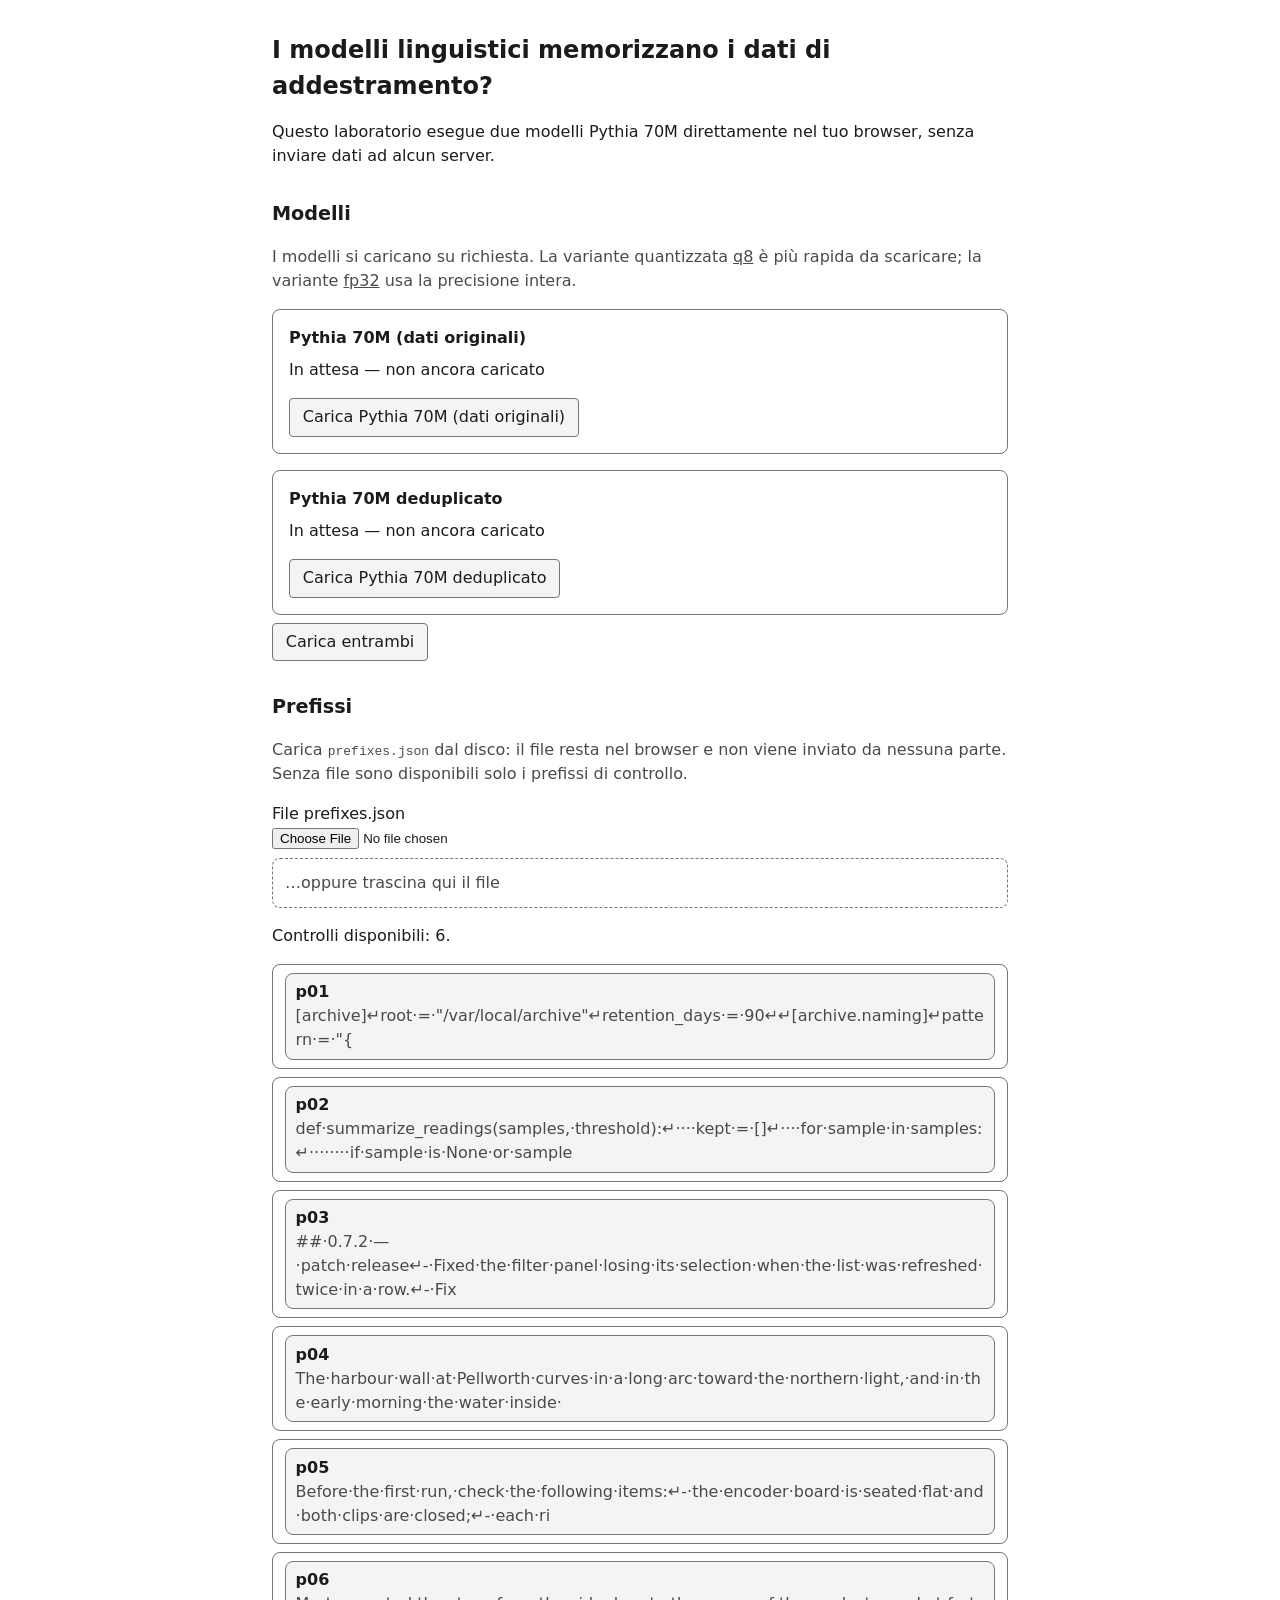
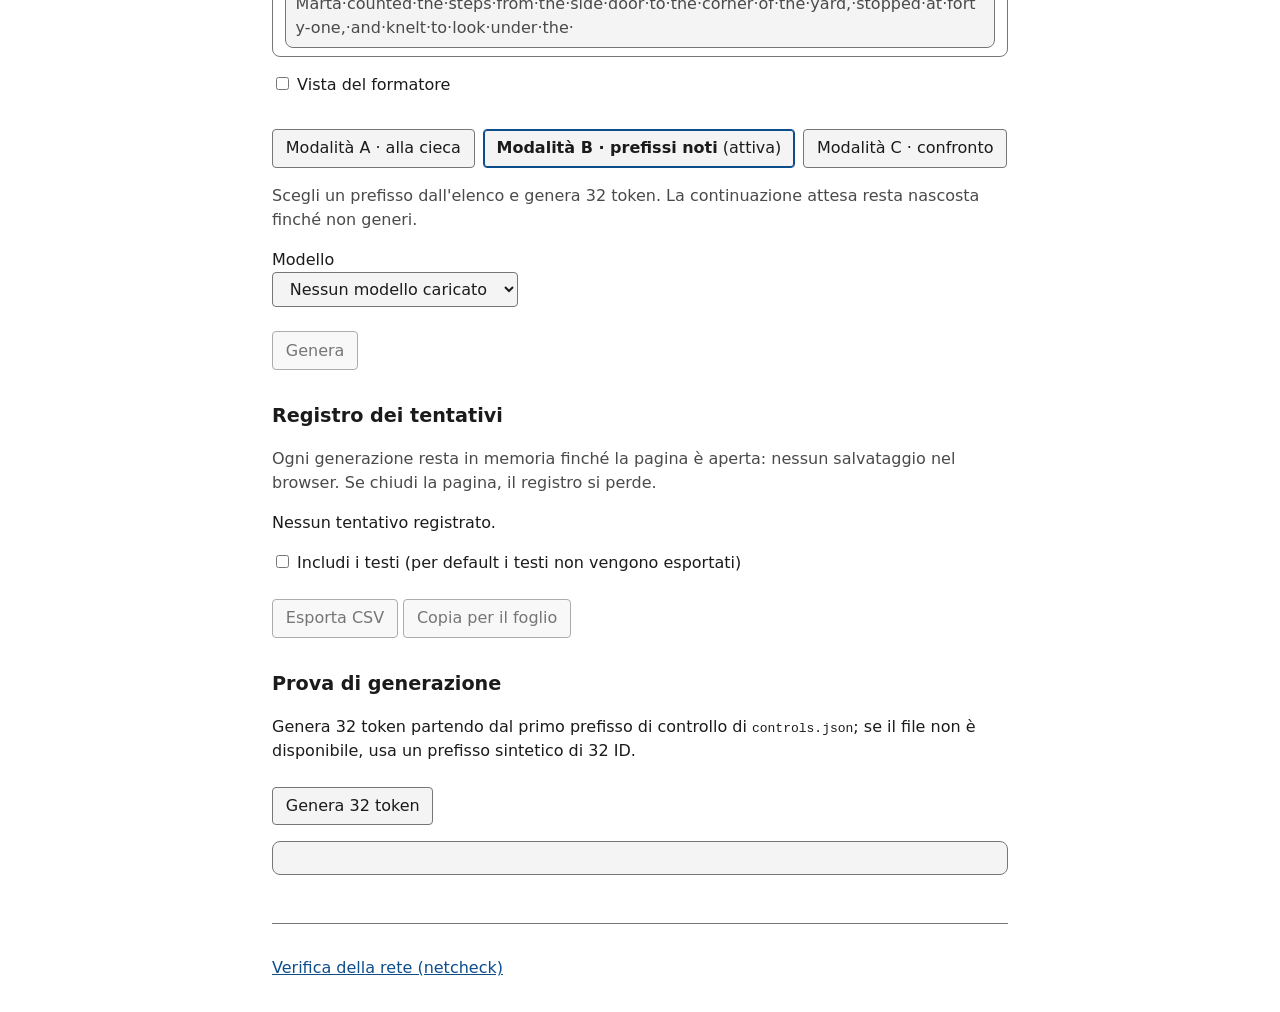
<file: site/index.html>
<!doctype html>
<html lang="it">
<head>
  <meta charset="utf-8">
  <meta name="viewport" content="width=device-width, initial-scale=1">
  <title>Lab estrazione dati di addestramento</title>
  <link rel="stylesheet" href="style.css">
  <script type="module" src="app.js"></script>
</head>
<body>
  <header>
    <h1>I modelli linguistici memorizzano i dati di addestramento?</h1>
    <p>
      Questo laboratorio esegue due modelli Pythia 70M direttamente nel tuo
      browser, senza inviare dati ad alcun server.
    </p>
  </header>
  <main>
    <section aria-labelledby="models-title">
      <h2 id="models-title">Modelli</h2>
      <p class="hint">
        I modelli si caricano su richiesta. La variante quantizzata
        <abbr title="quantizzazione a 8 bit">q8</abbr> è più rapida da scaricare;
        la variante <abbr title="virgola mobile a 32 bit">fp32</abbr> usa la
        precisione intera.
      </p>
      <div id="model-cards"></div>
      <button id="load-both" type="button">Carica entrambi</button>
    </section>
    <section aria-labelledby="prefixes-title">
      <h2 id="prefixes-title">Prefissi</h2>
      <p class="hint">
        Carica <code>prefixes.json</code> dal disco: il file resta nel browser
        e non viene inviato da nessuna parte. Senza file sono disponibili solo
        i prefissi di controllo.
      </p>
      <label for="prefix-file">File prefixes.json</label>
      <input type="file" id="prefix-file" accept=".json,application/json">
      <p id="prefix-dropzone" aria-hidden="true">
        …oppure trascina qui il file
      </p>
      <p id="prefix-status" role="status"></p>
      <ul id="prefix-list"></ul>
      <p>
        <label>
          <input type="checkbox" id="trainer-view"> Vista del formatore
        </label>
      </p>
      <div id="trainer-tools" hidden>
        <label for="variant">Variante ONNX</label>
        <select id="variant">
          <option value="q8" selected>q8 (quantizzata, predefinita)</option>
          <option value="fp32">fp32 (precisione intera)</option>
        </select>
        <h3>Esecuzione di tutte le voci</h3>
        <p>
          <label>
            <input type="checkbox" id="batch-both"> Su entrambi i modelli
          </label>
        </p>
        <p>
          <button id="batch-run" type="button">Esegui tutti</button>
          <button id="batch-stop" type="button" disabled>Interrompi</button>
        </p>
        <p id="batch-progress" role="status"></p>
        <div id="batch-result" hidden>
          <table id="batch-table"></table>
          <ul id="batch-summary"></ul>
          <p>
            <button id="batch-copy-md" type="button">Copia tabella</button>
            <button id="batch-copy-tsv" type="button">Copia per il foglio</button>
          </p>
        </div>
      </div>
    </section>
    <nav aria-label="Modalità" class="mode-tabs">
      <button type="button" class="mode-tab" data-mode="a" aria-pressed="false">Modalità A · alla cieca</button>
      <button type="button" class="mode-tab" data-mode="b" aria-pressed="true">Modalità B · prefissi noti</button>
      <button type="button" class="mode-tab" data-mode="c" aria-pressed="false">Modalità C · confronto</button>
    </nav>
    <section aria-labelledby="mode-a-title" id="mode-a-section" hidden>
      <h2 id="mode-a-title">Modalità A: alla cieca</h2>
      <p class="hint">
        Scrivi un testo libero e genera 32 token. Il testo resta nel browser:
        non viene inviato da nessuna parte.
      </p>
      <label for="a-model">Modello</label>
      <select id="a-model">
        <option value="">Nessun modello caricato</option>
      </select>
      <label for="a-text">Testo di partenza</label>
      <textarea id="a-text" rows="4" placeholder="Scrivi qui il testo di partenza…"></textarea>
      <p>
        <button id="a-generate" type="button" disabled>Genera</button>
      </p>
      <p id="a-status" role="status"></p>
      <div id="a-result" hidden>
        <p class="hint">
          Nota didattica: senza sapere che cosa cercare, questo output non dice
          se il testo è stato memorizzato dal modello.
        </p>
        <p id="a-output" class="a-output"></p>
      </div>
    </section>
    <section aria-labelledby="mode-b-title" id="mode-b-section">
      <p class="hint">
        Scegli un prefisso dall'elenco e genera 32 token. La continuazione
        attesa resta nascosta finché non generi.
      </p>
      <label for="b-model">Modello</label>
      <select id="b-model">
        <option value="">Nessun modello caricato</option>
      </select>
      <p>
        <button id="b-generate" type="button" disabled>Genera</button>
      </p>
      <p id="b-status" role="status"></p>
      <div id="b-result" hidden>
        <p id="b-summary" class="b-summary"></p>
        <div class="b-columns">
          <div>
            <h3>Atteso</h3>
            <ol id="b-expected" class="token-list"></ol>
          </div>
          <div>
            <h3>Generato</h3>
            <ol id="b-generated" class="token-list"></ol>
          </div>
        </div>
      </div>
    </section>
    <section aria-labelledby="mode-c-title" id="mode-c-section" hidden>
      <h2 id="mode-c-title">Modalità C: confronto tra i due modelli</h2>
      <p class="hint">
        Lo stesso prefisso, per ID, eseguito su entrambi i modelli: il primo è
        addestrato sui dati originali, il secondo sui dati deduplicati.
        Scegli un prefisso dall'elenco della modalità B e premi «Confronta».
      </p>
      <p>
        <button id="c-compare" type="button" disabled>Confronta</button>
      </p>
      <p id="c-status" role="status"></p>
      <div id="c-result" hidden>
        <div class="c-columns">
          <div>
            <h3 id="c-duped-title">Pythia 70M (dati originali)</h3>
            <p id="c-duped-summary" class="b-summary"></p>
            <h4>Atteso</h4>
            <ol id="c-duped-expected" class="token-list"></ol>
            <h4>Generato</h4>
            <ol id="c-duped-generated" class="token-list"></ol>
          </div>
          <div>
            <h3 id="c-deduped-title">Pythia 70M deduplicato</h3>
            <p id="c-deduped-summary" class="b-summary"></p>
            <h4>Atteso</h4>
            <ol id="c-deduped-expected" class="token-list"></ol>
            <h4>Generato</h4>
            <ol id="c-deduped-generated" class="token-list"></ol>
          </div>
        </div>
      </div>
      <aside class="c-facts" aria-labelledby="c-facts-title">
        <h3 id="c-facts-title">I dati di addestramento</h3>
        <p>
          Le sequenze memorizzate conosciute sono
          <a href="https://huggingface.co/datasets/EleutherAI/pythia-memorized-evals" rel="noopener">463.953 per il modello sui dati originali</a>
          e 411.448 per quello sui dati deduplicati: una differenza di circa
          l'11 %. Gli indici dei due insiemi non sono confrontabili.
        </p>
      </aside>
    </section>
    <section aria-labelledby="log-title">
      <h2 id="log-title">Registro dei tentativi</h2>
      <p class="hint">
        Ogni generazione resta in memoria finché la pagina è aperta: nessun
        salvataggio nel browser. Se chiudi la pagina, il registro si perde.
      </p>
      <p id="log-count" role="status">Nessun tentativo registrato.</p>
      <p>
        <label>
          <input type="checkbox" id="log-texts"> Includi i testi (per default i testi non vengono esportati)
        </label>
      </p>
      <p>
        <button id="log-csv" type="button" disabled>Esporta CSV</button>
        <button id="log-copy-tsv" type="button" disabled>Copia per il foglio</button>
      </p>
    </section>
    <section aria-labelledby="debug-title">
      <h2 id="debug-title">Prova di generazione</h2>
      <p>
        Genera 32 token partendo dal primo prefisso di controllo di
        <code>controls.json</code>; se il file non è disponibile, usa un
        prefisso sintetico di 32 ID.
      </p>
      <button id="debug-generate" type="button">Genera 32 token</button>
      <output id="debug-output" for="debug-generate" aria-live="polite"></output>
    </section>
  </main>
  <footer>
    <p><a href="netcheck.html">Verifica della rete (netcheck)</a></p>
  </footer>
</body>
</html>
</file>
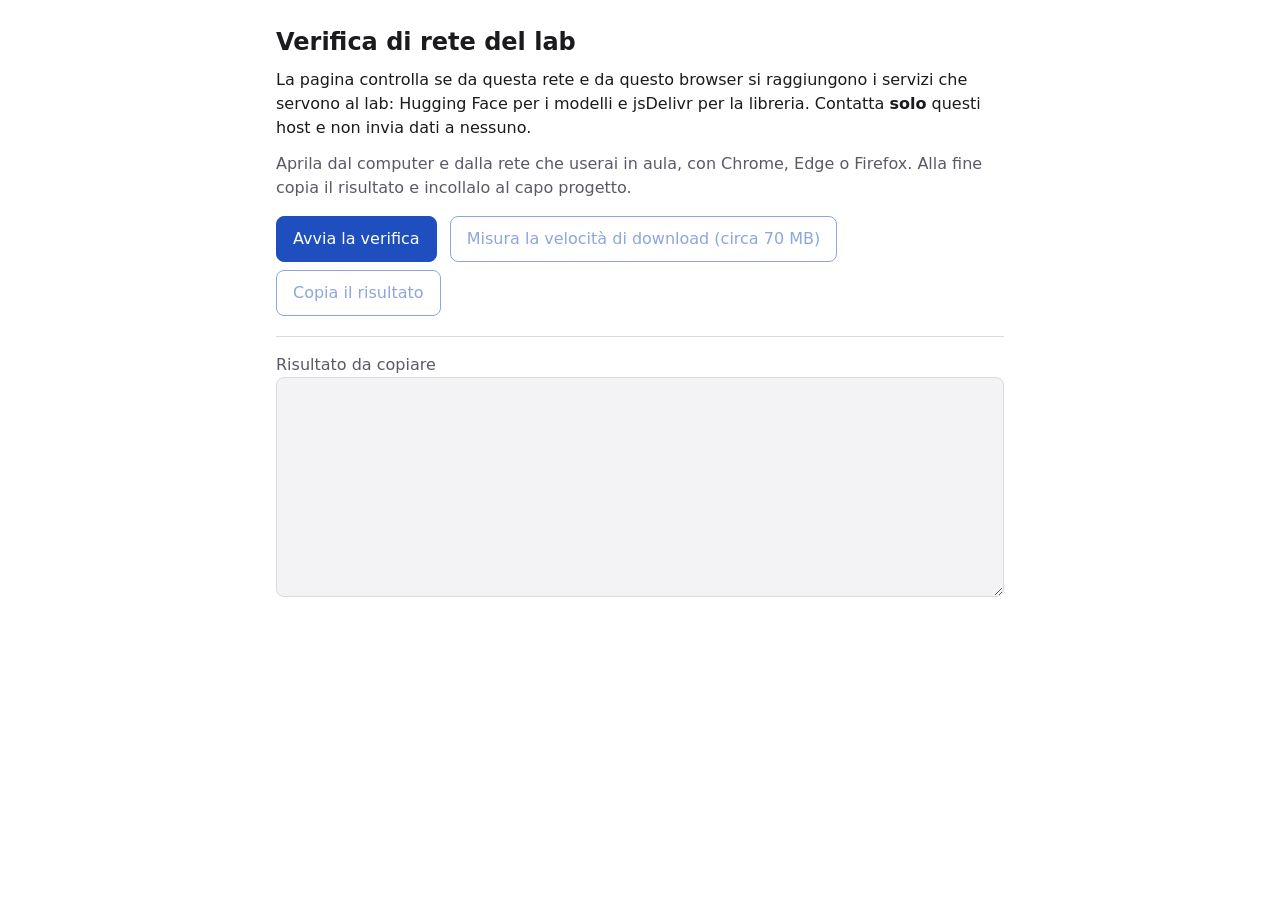
<file: site/netcheck.html>
<!doctype html>
<html lang="it">
<head>
<meta charset="utf-8">
<meta name="viewport" content="width=device-width, initial-scale=1">
<title>Verifica di rete del lab</title>
<meta name="description" content="Controlla se dalla rete in uso si raggiungono gli host necessari al lab di estrazione dati.">
<style>
  :root {
    --bg: #ffffff; --fg: #1b1b1f; --muted: #5a5a66; --line: #d9d9e0;
    --ok: #0b6b3a; --ko: #a4161a; --warn: #8a5a00; --accent: #1f4fbf; --code: #f3f3f6;
  }
  @media (prefers-color-scheme: dark) {
    :root {
      --bg: #141418; --fg: #ececf1; --muted: #a6a6b3; --line: #33333d;
      --ok: #5fd39a; --ko: #ff8a8a; --warn: #f0c060; --accent: #8fb0ff; --code: #1e1e24;
    }
  }
  * { box-sizing: border-box; }
  body { margin: 0; background: var(--bg); color: var(--fg);
    font: 16px/1.5 system-ui, -apple-system, "Segoe UI", Roboto, sans-serif; }
  main { max-width: 760px; margin: 0 auto; padding: 24px 16px 48px; }
  h1 { font-size: 1.5rem; margin: 0 0 8px; }
  p { margin: 0 0 12px; }
  .muted { color: var(--muted); }
  button { font: inherit; padding: 10px 16px; border-radius: 8px; border: 1px solid var(--accent);
    background: var(--accent); color: var(--bg); cursor: pointer; margin: 4px 8px 4px 0; }
  button.secondary { background: transparent; color: var(--accent); }
  button:disabled { opacity: .5; cursor: default; }
  button:focus-visible { outline: 3px solid var(--accent); outline-offset: 2px; }
  ul.checks { list-style: none; padding: 0; margin: 16px 0; border-top: 1px solid var(--line); }
  ul.checks li { padding: 10px 0; border-bottom: 1px solid var(--line); }
  .badge { display: inline-block; min-width: 5.5em; font-weight: 600; }
  .ok { color: var(--ok); } .ko { color: var(--ko); } .warn { color: var(--warn); }
  .detail { display: block; color: var(--muted); font-size: .9rem; overflow-wrap: anywhere; }
  textarea { width: 100%; min-height: 220px; font: 13px/1.4 ui-monospace, Menlo, Consolas, monospace;
    background: var(--code); color: var(--fg); border: 1px solid var(--line); border-radius: 8px; padding: 8px; }
  progress { width: 100%; height: 12px; }
</style>
</head>
<body>
<main>
  <h1>Verifica di rete del lab</h1>
  <p>La pagina controlla se da questa rete e da questo browser si raggiungono i servizi che servono al lab: Hugging Face per i modelli e jsDelivr per la libreria. Contatta <strong>solo</strong> questi host e non invia dati a nessuno.</p>
  <p class="muted">Aprila dal computer e dalla rete che userai in aula, con Chrome, Edge o Firefox. Alla fine copia il risultato e incollalo al capo progetto.</p>

  <button id="run" type="button">Avvia la verifica</button>
  <button id="speed" type="button" class="secondary" disabled>Misura la velocità di download (circa 70 MB)</button>
  <button id="copy" type="button" class="secondary" disabled>Copia il risultato</button>

  <div id="progressWrap" hidden>
    <progress id="progress" max="100" value="0"></progress>
    <span id="progressText" class="detail" aria-live="polite"></span>
  </div>

  <ul class="checks" id="checks" aria-live="polite"></ul>

  <label for="report" class="muted">Risultato da copiare</label>
  <textarea id="report" readonly></textarea>
</main>

<script type="module">
// Hosts contacted: huggingface.co (+ the hosts it redirects to for large files), cdn.jsdelivr.net.
const MODELS = ["Xenova/pythia-70m", "Xenova/pythia-70m-deduped"];
const HF = "https://huggingface.co";
const JSDELIVR_PROBE = "https://cdn.jsdelivr.net/npm/@huggingface/transformers@3.0.0/package.json";
const TIMEOUT_MS = 20000;

const $ = (id) => document.getElementById(id);
const results = [];
let speedCandidate = null;

function addResult(name, status, detail) {
  results.push({ name, status, detail });
  const li = document.createElement("li");
  const label = { ok: "OK", ko: "BLOCCATO", warn: "ATTENZIONE", info: "INFO" }[status];
  const cls = { ok: "ok", ko: "ko", warn: "warn", info: "muted" }[status];
  li.innerHTML = `<span class="badge ${cls}">${label}</span> <span></span><span class="detail"></span>`;
  li.children[1].textContent = name;
  li.children[2].textContent = detail;
  $("checks").appendChild(li);
  renderReport();
}

function renderReport() {
  const lines = [
    "Verifica di rete del lab",
    `Data: ${new Date().toISOString()}`,
    `Browser: ${navigator.userAgent}`,
    "",
    ...results.map((r) => `[${r.status.toUpperCase()}] ${r.name}: ${r.detail}`),
  ];
  $("report").value = lines.join("\n");
}

async function timedFetch(url, options = {}) {
  const controller = new AbortController();
  const timer = setTimeout(() => controller.abort(), TIMEOUT_MS);
  const start = performance.now();
  try {
    const response = await fetch(url, { ...options, signal: controller.signal, cache: "no-store" });
    return { response, ms: Math.round(performance.now() - start) };
  } finally {
    clearTimeout(timer);
  }
}

function explain(error) {
  if (error.name === "AbortError") return `nessuna risposta entro ${TIMEOUT_MS / 1000} s`;
  return "richiesta bloccata o host non raggiungibile (proxy, firewall o filtro dei contenuti)";
}

function hostOf(url) {
  try { return new URL(url).host; } catch { return "?"; }
}

function checkEnvironment() {
  const env = [];
  env.push(`contesto sicuro: ${window.isSecureContext ? "sì" : "no"}`);
  env.push(`WebAssembly: ${typeof WebAssembly === "object" ? "sì" : "no"}`);
  env.push(`isolamento cross-origin (thread WASM): ${window.crossOriginIsolated ? "sì" : "no"}`);
  env.push(`core logici: ${navigator.hardwareConcurrency ?? "n.d."}`);
  env.push(`memoria dichiarata: ${navigator.deviceMemory ? navigator.deviceMemory + " GB" : "n.d."}`);
  env.push(`Cache API: ${"caches" in window ? "sì" : "no"}`);
  const wasm = typeof WebAssembly === "object";
  addResult("Browser", wasm ? "ok" : "ko", env.join("; "));
  if (!window.crossOriginIsolated) {
    addResult("Thread WASM", "info",
      "non disponibili: il modello girerà su un solo thread (atteso su GitHub Pages, incide sui tempi)");
  }
}

async function checkStorage() {
  if (!navigator.storage?.estimate) {
    addResult("Spazio per la cache", "warn", "stima non disponibile in questo browser");
    return;
  }
  const { quota, usage } = await navigator.storage.estimate();
  const freeMB = Math.round((quota - usage) / 1e6);
  addResult("Spazio per la cache", freeMB > 700 ? "ok" : "warn",
    `circa ${freeMB} MB disponibili (servono circa 300-600 MB per uno o due modelli)`);
}

async function checkModel(repo) {
  let siblings;
  try {
    const { response, ms } = await timedFetch(`${HF}/api/models/${repo}?blobs=true`);
    if (!response.ok) {
      addResult(`Elenco file ${repo}`, "ko", `HTTP ${response.status} da ${hostOf(response.url)}`);
      return;
    }
    siblings = (await response.json()).siblings ?? [];
    addResult(`Elenco file ${repo}`, "ok", `${siblings.length} file, ${ms} ms`);
  } catch (error) {
    addResult(`Elenco file ${repo}`, "ko", explain(error));
    return;
  }

  try {
    const { response, ms } = await timedFetch(`${HF}/${repo}/resolve/main/config.json`);
    addResult(`config.json ${repo}`, response.ok ? "ok" : "ko",
      `HTTP ${response.status}, servito da ${hostOf(response.url)}, ${ms} ms`);
  } catch (error) {
    addResult(`config.json ${repo}`, "ko", explain(error));
  }

  const onnx = siblings
    .filter((s) => /^onnx\/.*\.onnx$/.test(s.rfilename))
    .sort((a, b) => (a.size ?? 0) - (b.size ?? 0));
  if (onnx.length === 0) {
    addResult(`File ONNX ${repo}`, "warn", "nessun file ONNX nell'elenco");
    return;
  }
  const list = onnx.map((s) => `${s.rfilename} (${s.size ? Math.round(s.size / 1e6) + " MB" : "?"})`);
  addResult(`File ONNX ${repo}`, "info", list.join(", "));

  const smallest = onnx[0];
  const url = `${HF}/${repo}/resolve/main/${smallest.rfilename}`;
  try {
    const { response, ms } = await timedFetch(url, { headers: { Range: "bytes=0-1023" } });
    const okStatus = response.status === 206 || response.status === 200;
    addResult(`Download ONNX ${repo}`, okStatus ? "ok" : "ko",
      `${smallest.rfilename}: HTTP ${response.status}, servito da ${hostOf(response.url)}, ${ms} ms`);
    if (okStatus && !speedCandidate) speedCandidate = { url, name: `${repo}/${smallest.rfilename}`, size: smallest.size };
    await response.body?.cancel();
  } catch (error) {
    addResult(`Download ONNX ${repo}`, "ko", `${smallest.rfilename}: ${explain(error)}`);
  }
}

async function checkJsdelivr() {
  try {
    const { response, ms } = await timedFetch(JSDELIVR_PROBE);
    addResult("Libreria da jsDelivr", response.ok ? "ok" : "ko",
      `HTTP ${response.status} da ${hostOf(response.url)}, ${ms} ms`);
  } catch (error) {
    addResult("Libreria da jsDelivr", "ko", explain(error));
  }
}

async function runAll() {
  $("run").disabled = true;
  $("checks").innerHTML = "";
  results.length = 0;
  speedCandidate = null;
  checkEnvironment();
  await checkStorage();
  for (const repo of MODELS) await checkModel(repo);
  await checkJsdelivr();
  const blocked = results.some((r) => r.status === "ko");
  addResult("Esito", blocked ? "ko" : "ok",
    blocked ? "almeno un servizio non è raggiungibile: serve il piano B (modelli serviti in locale)"
            : "tutti i servizi necessari sono raggiungibili");
  $("run").disabled = false;
  $("copy").disabled = false;
  $("speed").disabled = !speedCandidate;
}

async function measureSpeed() {
  if (!speedCandidate) return;
  $("speed").disabled = true;
  $("progressWrap").hidden = false;
  const start = performance.now();
  let received = 0;
  try {
    const response = await fetch(speedCandidate.url, { cache: "no-store" });
    const total = Number(response.headers.get("content-length")) || speedCandidate.size || 0;
    const reader = response.body.getReader();
    for (;;) {
      const { done, value } = await reader.read();
      if (done) break;
      received += value.length;
      if (total) $("progress").value = Math.round((received / total) * 100);
      $("progressText").textContent = `${Math.round(received / 1e6)} MB ricevuti`;
    }
    const seconds = (performance.now() - start) / 1000;
    const mbps = (received / 1e6 / seconds).toFixed(1);
    addResult("Velocità di download", "info",
      `${speedCandidate.name}: ${Math.round(received / 1e6)} MB in ${seconds.toFixed(1)} s (${mbps} MB/s)`);
  } catch (error) {
    addResult("Velocità di download", "ko", `interrotto dopo ${Math.round(received / 1e6)} MB: ${explain(error)}`);
  } finally {
    $("speed").disabled = false;
  }
}

$("run").addEventListener("click", runAll);
$("speed").addEventListener("click", measureSpeed);
$("copy").addEventListener("click", async () => {
  try {
    await navigator.clipboard.writeText($("report").value);
    $("copy").textContent = "Copiato";
  } catch {
    $("report").select();
    $("copy").textContent = "Selezionato: copia con Ctrl+C";
  }
});
</script>
</body>
</html>
</file>
<file: site/style.css>
:root {
  color-scheme: light;
  --text: #1b1b1b;
  --muted: #4a4a4a;
  --background: #ffffff;
  --surface: #f4f4f4;
  --accent: #0d4d8c;
  --border: #767676;
}

* {
  box-sizing: border-box;
}

body {
  margin: 0 auto;
  max-width: 48rem;
  padding: 1rem;
  color: var(--text);
  background: var(--background);
  font-family: system-ui, sans-serif;
  line-height: 1.5;
}

h1 {
  font-size: 1.5rem;
}

h2 {
  font-size: 1.2rem;
  margin-top: 2rem;
}

a {
  color: var(--accent);
}

abbr {
  text-decoration: underline;
}

.hint {
  color: var(--muted);
}

label {
  display: block;
  margin-top: 1rem;
}

select,
button {
  font: inherit;
  padding: 0.4rem 0.8rem;
  border: 1px solid var(--border);
  border-radius: 0.25rem;
  background: var(--surface);
  color: var(--text);
}

button {
  cursor: pointer;
  margin-top: 0.5rem;
}

button:focus-visible,
select:focus-visible,
a:focus-visible {
  outline: 3px solid var(--accent);
  outline-offset: 2px;
}

button:disabled {
  cursor: not-allowed;
  opacity: 0.6;
}

#model-cards {
  display: grid;
  gap: 1rem;
  margin-top: 1rem;
}

.model-card {
  border: 1px solid var(--border);
  border-radius: 0.5rem;
  padding: 1rem;
}

.model-card h3 {
  margin: 0 0 0.5rem;
  font-size: 1rem;
}

.model-status {
  min-height: 1.5em;
  margin: 0 0 0.5rem;
}

.model-status.is-error {
  font-weight: bold;
}

#debug-output {
  display: block;
  margin-top: 1rem;
  padding: 1rem;
  border: 1px solid var(--border);
  border-radius: 0.5rem;
  background: var(--surface);
  white-space: pre-wrap;
  overflow-wrap: anywhere;
}

footer {
  margin-top: 3rem;
  border-top: 1px solid var(--border);
  padding-top: 1rem;
}

#prefix-dropzone {
  margin: 0.5rem 0;
  padding: 0.75rem;
  border: 1px dashed var(--border);
  border-radius: 0.5rem;
  color: var(--muted);
}

#prefix-dropzone.is-dragging {
  border-color: var(--accent);
  color: var(--text);
}

#prefix-list {
  list-style: none;
  margin: 1rem 0;
  padding: 0;
  display: grid;
  gap: 0.5rem;
}

.prefix-item {
  border: 1px solid var(--border);
  border-radius: 0.5rem;
  padding: 0.5rem 0.75rem;
}

.trainer-details {
  margin: 0.5rem 0 0;
  display: grid;
  gap: 0.25rem;
}

.trainer-details div {
  display: flex;
  gap: 0.5rem;
}

.trainer-details dt {
  color: var(--muted);
  min-width: 11rem;
}

.trainer-details dd {
  margin: 0;
}

#trainer-tools {
  margin-top: 1rem;
}

.prefix-item-button {
  display: block;
  width: 100%;
  text-align: left;
  font: inherit;
  padding: 0.4rem 0.6rem;
  border: 1px solid var(--border);
  border-radius: 0.5rem;
  background: var(--surface);
  color: var(--text);
  cursor: pointer;
  margin-top: 0;
}

.prefix-item-button .prefix-preview {
  display: block;
  color: var(--muted);
  overflow-wrap: anywhere;
}

.prefix-item-button.is-selected {
  border-color: var(--accent);
  box-shadow: inset 0 0 0 1px var(--accent);
}

.b-summary {
  font-weight: bold;
}

.b-columns {
  display: grid;
  grid-template-columns: 1fr 1fr;
  gap: 1rem;
}

.b-columns h3 {
  font-size: 1rem;
  margin: 0.5rem 0;
}

.token-list {
  list-style: none;
  margin: 0;
  padding: 0;
  display: flex;
  flex-wrap: wrap;
  gap: 0.25rem;
}

.token-list li {
  padding: 0.1rem 0.25rem;
  border-radius: 0.25rem;
  border: 1px solid var(--border);
}

.token-list .token-different {
  border-style: solid;
  text-decoration: underline;
  font-weight: bold;
}

@media (max-width: 40rem) {
  .b-columns {
    grid-template-columns: 1fr;
  }
}

#trainer-tools h3 {
  font-size: 1rem;
  margin: 1.5rem 0 0.5rem;
}

#batch-table {
  border-collapse: collapse;
  margin: 1rem 0;
}

#batch-table th,
#batch-table td {
  border: 1px solid var(--border);
  padding: 0.25rem 0.5rem;
  text-align: left;
}

#batch-summary {
  margin: 0.5rem 0 1rem;
  padding-left: 1.5rem;
}

.mode-tabs {
  display: flex;
  flex-wrap: wrap;
  gap: 0.5rem;
  margin: 2rem 0 1rem;
}

.mode-tab {
  margin-top: 0;
}

.mode-tab.is-active {
  font-weight: bold;
  border-color: var(--accent);
  box-shadow: inset 0 0 0 1px var(--accent);
}

.mode-tab.is-active::after {
  content: " (attiva)";
  font-weight: normal;
}

#a-text {
  font: inherit;
  width: 100%;
  padding: 0.5rem;
  border: 1px solid var(--border);
  border-radius: 0.5rem;
}

.a-output {
  border: 1px solid var(--border);
  border-radius: 0.5rem;
  padding: 0.75rem;
  background: var(--surface);
  white-space: pre-wrap;
  overflow-wrap: anywhere;
}

.c-columns {
  display: grid;
  grid-template-columns: 1fr 1fr;
  gap: 1rem;
}

.c-columns h3,
.c-columns h4 {
  font-size: 1rem;
  margin: 0.5rem 0;
}

.c-facts {
  margin-top: 1.5rem;
  padding: 1rem;
  border: 1px solid var(--border);
  border-radius: 0.5rem;
  background: var(--surface);
}

.c-facts h3 {
  font-size: 1rem;
  margin: 0 0 0.5rem;
}

@media (max-width: 40rem) {
  .c-columns {
    grid-template-columns: 1fr;
  }
}
</file>
